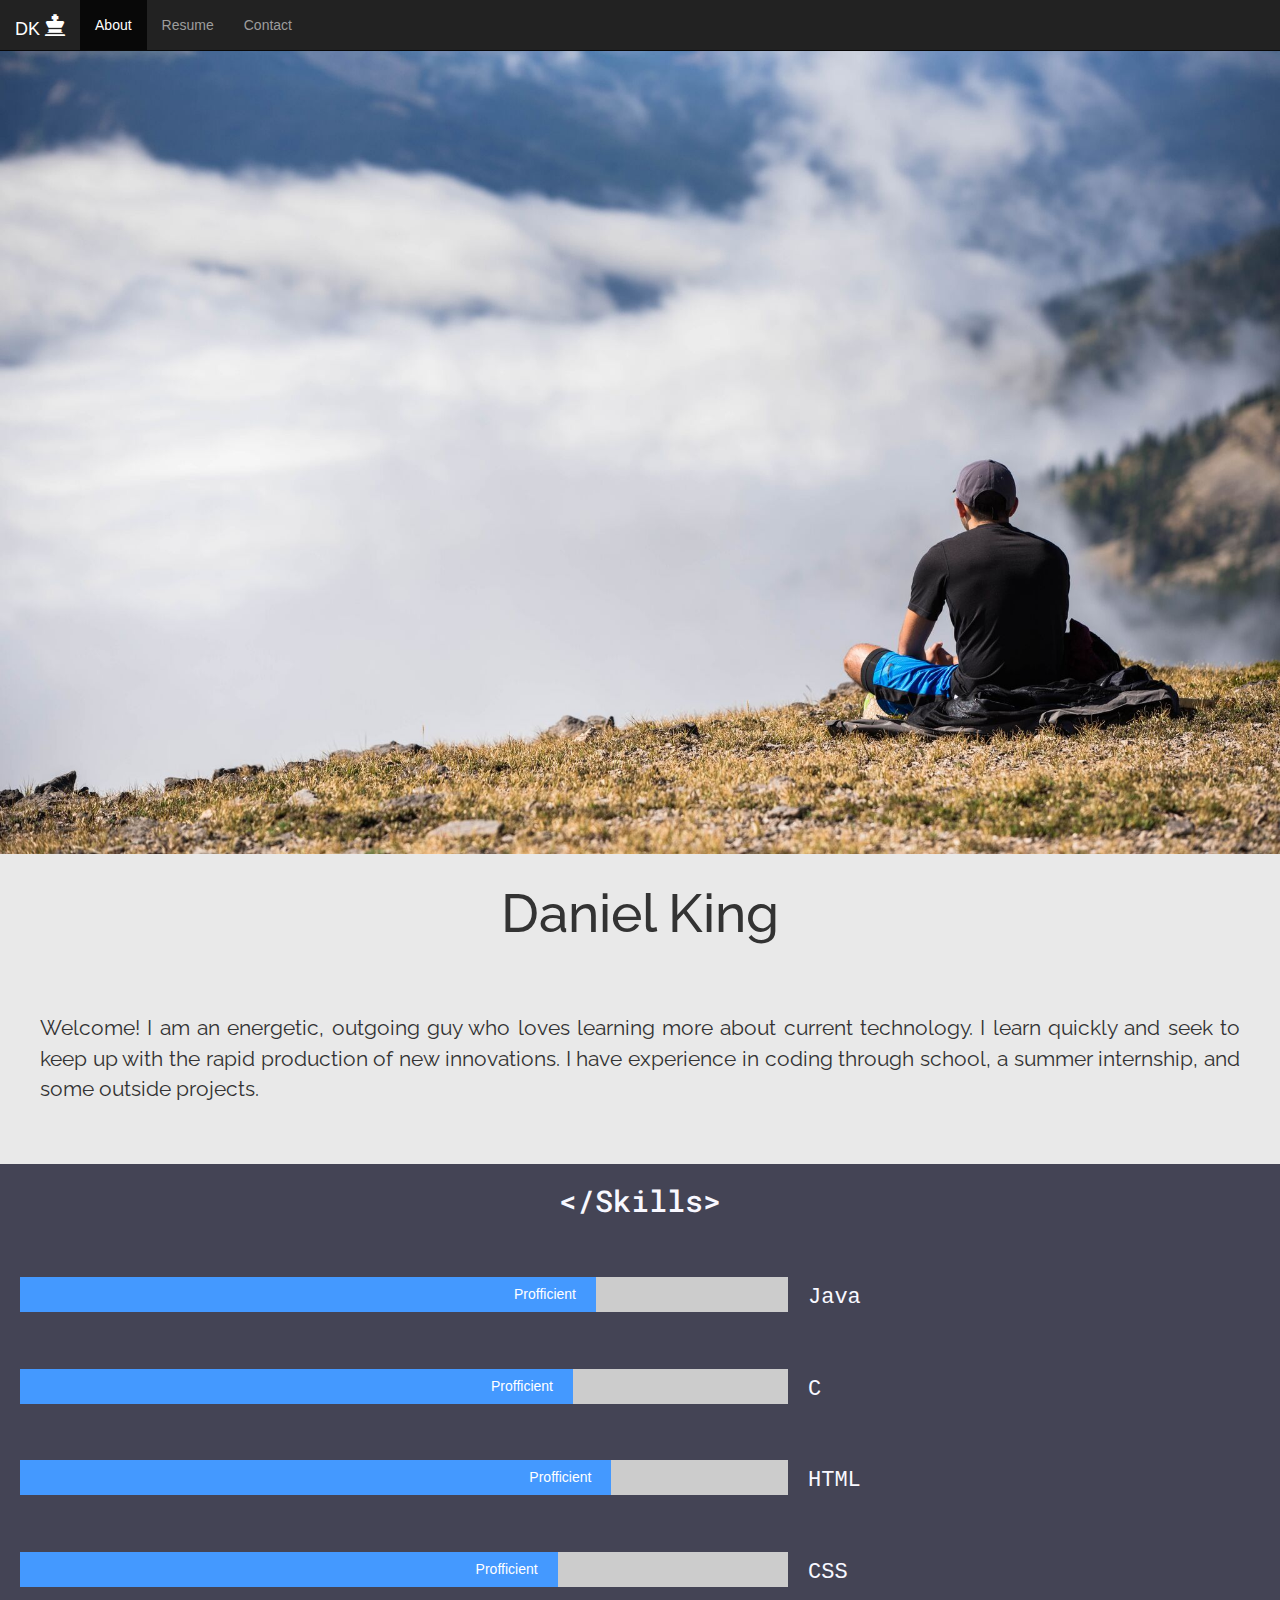
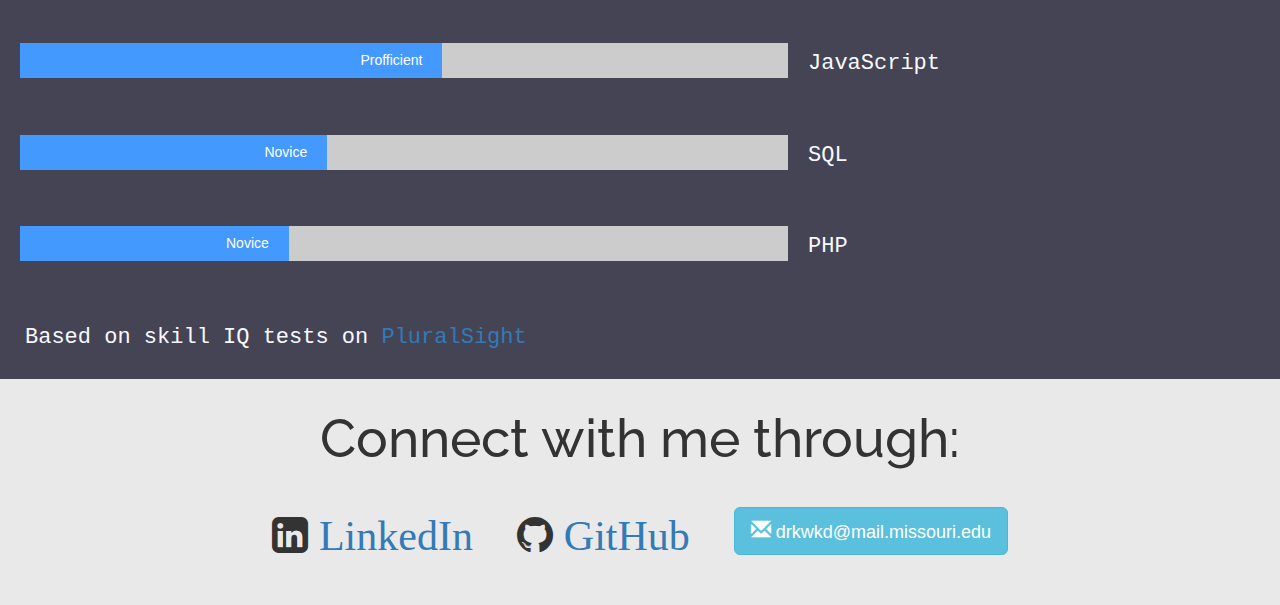
<file: Index.html>
<!DOCTYPE html>
<html>
<head>
	<title>Daniel King</title>
    <!-- Latest compiled and minified CSS -->
    <link href="https://fonts.googleapis.com/css?family=Raleway|Roboto+Mono|Sansita" rel="stylesheet">
    <link rel="stylesheet" href="https://maxcdn.bootstrapcdn.com/bootstrap/3.3.7/css/bootstrap.min.css">
    <link rel="stylesheet" href="https://cdnjs.cloudflare.com/ajax/libs/font-awesome/4.7.0/css/font-awesome.min.css">
          <script src="https://ajax.googleapis.com/ajax/libs/jquery/3.2.1/jquery.min.js"></script>
          <script src="https://maxcdn.bootstrapcdn.com/bootstrap/3.3.7/js/bootstrap.min.js"></script>
	<style>

        body {
            background-color: #E9E9E9;
            margin: 0;
        }
        h1 {
            padding: 10px;
            text-align: center;
            font-size: 40pt;
            font-family: 'Raleway', sans-serif;

        }
        h2 {
            margin: 20px auto;
            padding: 20px;
            text-align: center;
            font-family: 'Roboto Mono', monospace;
        }

        #intro {
            text-align: justify;
            margin: 20px auto;
            padding: 40px;
            font-size: 16pt;
            font-family: 'Raleway', sans-serif;
        }

        #headshot {
            width: 125px;
            height: 150px;
        }

        .dark {
            background-color: #445;
            color: ghostwhite;
        }

        .bar {
            margin: 20px;
            width: 60%;
            float: left;
            background-color: #ccc;
        }
        .skill {
            text-align: right;
            padding-right: 20px;
            line-height: 35px;
            color: white;
        }

        p {
            text-align: left;
            padding: 25px;
            font-family: monospace;
            font-size: 22px;
        }

        #java {
            width: 75%;
            background-color: #49F;
        }

        #C {
            width: 72%;
            background-color: #49F;
        }

        #html {
            width: 77%;
            background-color: #49F;
        }
        #css {
            width: 70%;
            background-color: #49F;
        }
        #js {
            width: 55%;
            background-color: #49F;
        }
        #sql {
            width: 40%;
            background-color: #49F;
        }
        #php {
            width: 35%;
            background-color: #49F;
        }

        span {
            font-size: 20px;
        }
        .connect {
            font-size: 42px;
            padding: 20px;
        }
        .center {
            text-align: center;
        }


	</style>

    <script></script>

</head>
<body>
    <nav class="navbar navbar-inverse navbar-fixed-top">
            <div class="container-fluid">
                <div class="navbar-header">
                    <button type="button" class="navbar-toggle" data-toggle="collapse" data-target="#myNavbar">
                    <span class="icon-bar"></span>
                    <span class="icon-bar"></span>
                    <span class="icon-bar"></span>
                  </button>
                    <a class="navbar-brand" href="#">DK <span class="glyphicon glyphicon-king" aria-hidden="true"></span></a>
                </div>
                <div class="collapse navbar-collapse" id="myNavbar">
                    <ul class="nav navbar-nav">
                      <li class="active"><a href="Index.html">About</a></li>
                   <!--   <li><a href="">Projects</a></li> -->
                      <li><a href="Resume.html">Resume</a></li>
                      <li><a href="#Contact">Contact</a></li>
                    </ul>
                </div>
            </div>
        </nav>
    <img class="img-responsive" src="Background.JPG" alt="Backimg">
    <h1>Daniel King</h1>

    <p id="intro">Welcome! I am an energetic, outgoing guy who loves learning more about current technology. I learn quickly and seek to keep up with the rapid production of new innovations. I have experience in coding through school, a summer internship, and some outside projects. </p>


    <div class="dark">
        <h2 id="Skills">&lt/Skills&gt</h2>
        <div class="bar">
            <div class="skill" id="java">Profficient</div>
        </div>
        <p>Java</p>

    <div class="bar">
        <div class="skill" id="C">Profficient</div>
    </div>

    <p>C</p>
    <div class="bar">
        <div class="skill" id="html">Profficient</div>
    </div>
    <p>HTML</p>

    <div class="bar">
      <div class="skill" id="css">Profficient</div>
    </div>
    <p>CSS</p>

    <div class="bar">
      <div class="skill" id="js">Profficient</div>
    </div>
    <p>JavaScript</p>

    <div class="bar">
      <div class="skill" id="sql">Novice</div>
    </div>
    <p>SQL</p>

    <div class="bar">
      <div class="skill" id="php">Novice</div>
    </div>
    <p>PHP</p>

    <p>Based on skill IQ tests on <a href="https://www.pluralsight.com/">PluralSight</a></p>
    </div>


        <!--This is the target for the Contact item on the navbar -->
        <a name="Contact"></a>

        <h1>Connect with me through: </h1>
    <div class="container center">
        <i class="fa fa-linkedin-square connect"><a href="https://www.linkedin.com/in/danielking96" target="_blank"> LinkedIn</a></i>
        <i class="fa fa-github connect"><a href="https://github.com/danielking13" target="_blank"> GitHub</a></i>

        <a href="mailto:drkwkd@mail.missouri.edu" style="margin: 20px; margin-bottom: 50px;" class="btn btn-info btn-lg">
          <span class="glyphicon glyphicon-envelope"></span> drkwkd@mail.missouri.edu
        </a>
        <!--
            <h5>© 2017 Daniel King </h5>
         -->

    </div>

</body>
</html>
</file>
